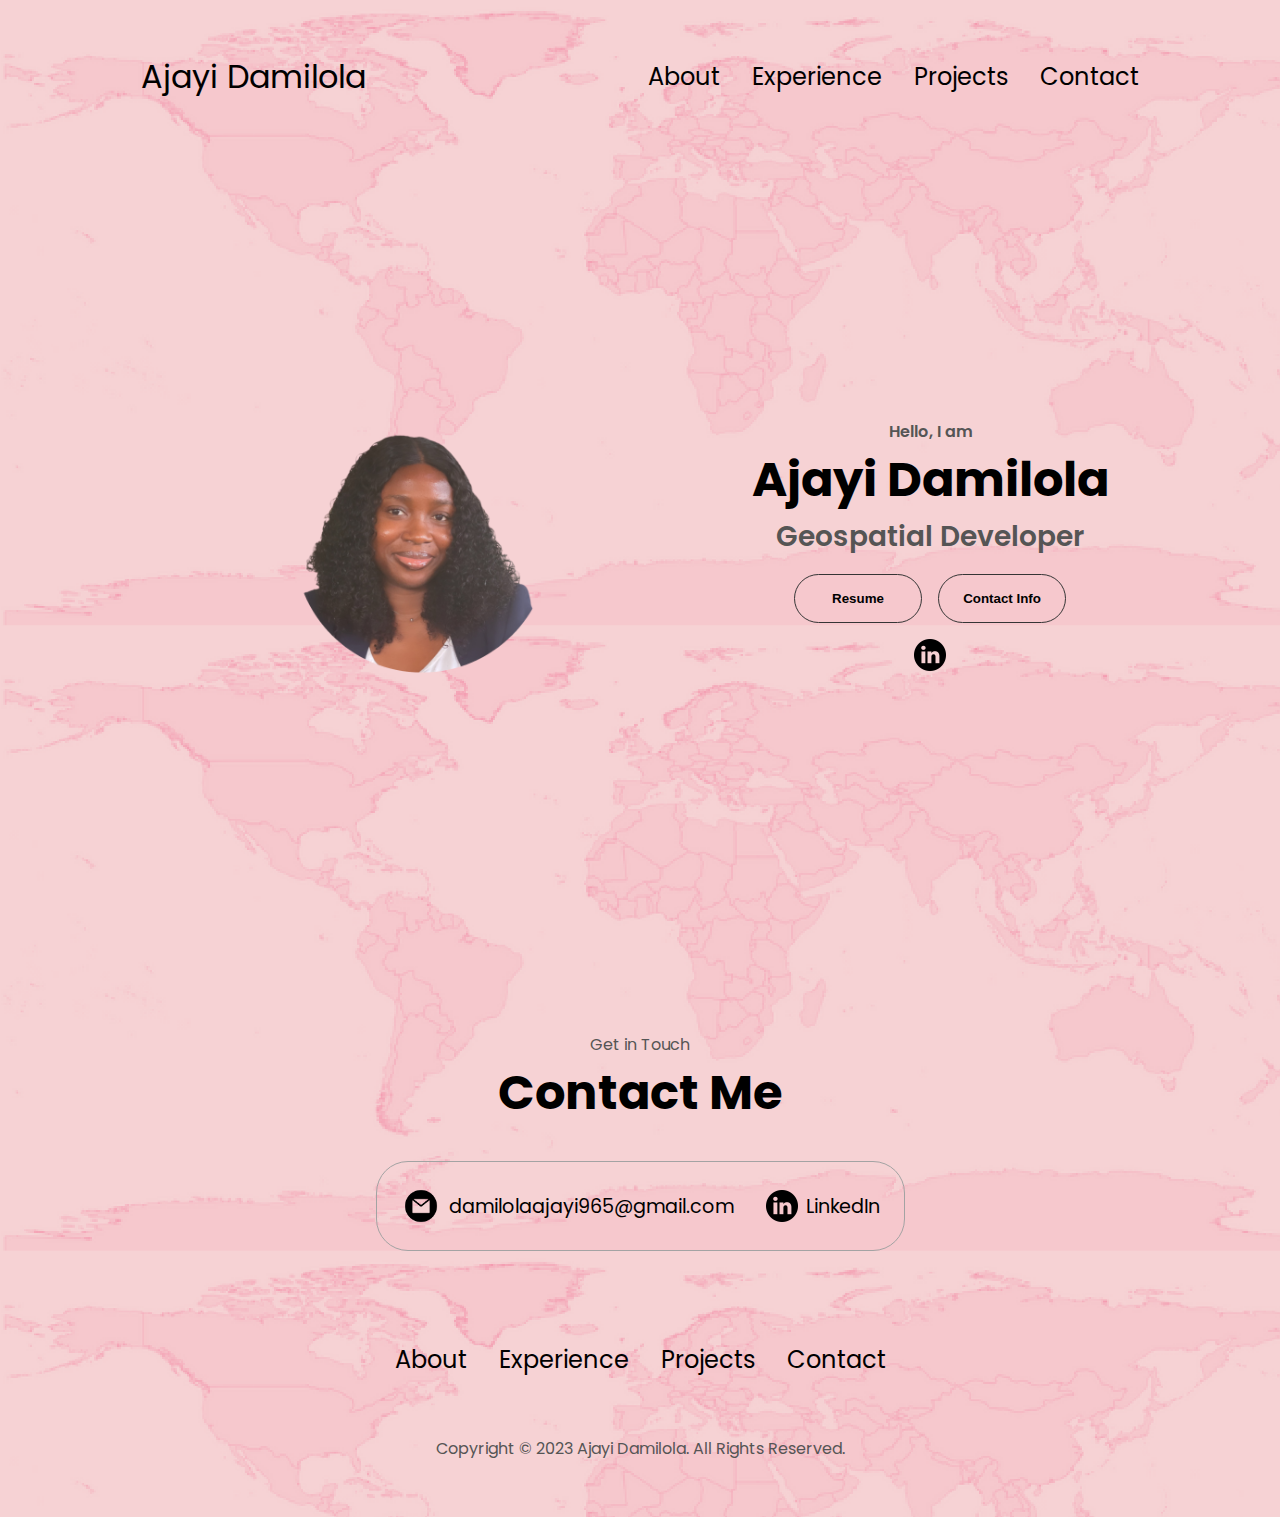
<file: index.html>
<!DOCTYPE html>
<html lang="en">
  <head>
    <style>
        body {
          background-image: url("assets/Screenshot\ 2023-09-10\ at\ 00.37.28.png");
          background-size: 100%; /* Adjust to your preferences */
          background-repeat: repeat; /* Adjust to your preferences */
          background-attachment: scroll; /* Adjust to your preferences */
        }
      </style>
     </head>
     <body> 
    <meta charset="UTF-8" />
    <meta http-equiv="X-UA-Compatible" content="IE=edge" />
    <meta name="viewport" content="width=device-width, initial-scale=1.0" />
    <title>My Portfolio</title>
    <link rel="stylesheet" href="style.css" />
    <link rel="stylesheet" href="mediaqueries.css" />
  </head>
  <body>
    <nav id="desktop-nav">
      <div class="logo">Ajayi Damilola </div>
      <div>
        <ul class="nav-links">
          <li><a href="./about.html">About</a></li>
          <li><a href="./experience.html">Experience</a></li>
          <li><a href="./projects.html">Projects</a></li>
          <li><a href="./contact.html">Contact</a></li>
        </ul>
      </div>
    </nav>
    <nav id="hamburger-nav">
      <div class="logo">Damilola Ajayi</div>
      <div class="hamburger-menu">
        <div class="hamburger-icon" onclick="toggleMenu()">
          <span></span>
          <span></span>
          <span></span>
        </div>
        <div class="menu-links">
          <li><a href="#about" onclick="toggleMenu()">About</a></li>
          <li><a href="#experience" onclick="toggleMenu()">Experience</a></li>
          <li><a href="#projects" onclick="toggleMenu()">Projects</a></li>
          <li><a href="#contact" onclick="toggleMenu()">Contact</a></li>
        </div>
      </div>
    </nav>
    <section id="profile">
      <div class="section__pic-container">
        <img src="./assets/Untitled design.png" alt="Damilola's profile picture" />
      </div>
      <div class="section__text">
        <p class="section__text__p1">Hello, I am</p>
        <h1 class="title">Ajayi Damilola</h1>
        <p class="section__text__p2"> Geospatial Developer</p>
        <div class="btn-container">
          <button class="btn btn-color-2" 
          onclick="window.open('./assets/AJAYI DAMILOLA DAMILARE RESUME.pdf')">
        Resume
        </button>
          <button class="btn btn-color-2" onclick="location.href='./#contact'">
            Contact Info
          </button>
        </div>
        <div id="socials-container">
          <img
            src="./assets/linkedin.png"
            alt="My LinkedIn profile"
            class="icon"
            onclick="location.href='https://www.linkedin.com/in/ajayidamilola'"

          />
        </div>
      </div>
    </section>
    <section id="contact">
      <p class="section__text__p1">Get in Touch</p>
      <h1 class="title">Contact Me</h1>
      <div class="contact-info-upper-container">
        <div class="contact-info-container">
          <img
            src="./assets/email.png"
            alt="Email icon"
            class="icon contact-icon email-icon"
          />
          <p><a href="mailto:damilolaajayi965@gmail.com">damilolaajayi965@gmail.com</a></p>
        </div>
        <div class="contact-info-container">
          <img
            src="./assets/linkedin.png"
            alt="LinkedIn icon"
            class="icon contact-icon"
          />
          <p><a href="https://www.linkedin.com/in/ajayidamilola">LinkedIn</a></p>
        </div>
      </div>
    </section>
    <footer>
      <nav>
        <div class="nav-links-container">
          <ul class="nav-links">
            <li><a href="./about.html">About</a></li>
            <li><a href="./experience.html">Experience</a></li>
            <li><a href="./projects.html">Projects</a></li>
            <li><a href="#contact">Contact</a></li>
          </ul>
        </div>
      </div>
    </div>
  </div>
</div>
<img
  src="./assets/Untitled design (2).png"
  alt="Arrow icon"
  class="icon arrow"
  onclick="location.href='./#index.html'"
  />
</section>
      </nav>
      <p>Copyright &#169; 2023 Ajayi Damilola. All Rights Reserved.</p>
    </footer>
    <script src="script.js"></script>
  </body>
</html>
</file>
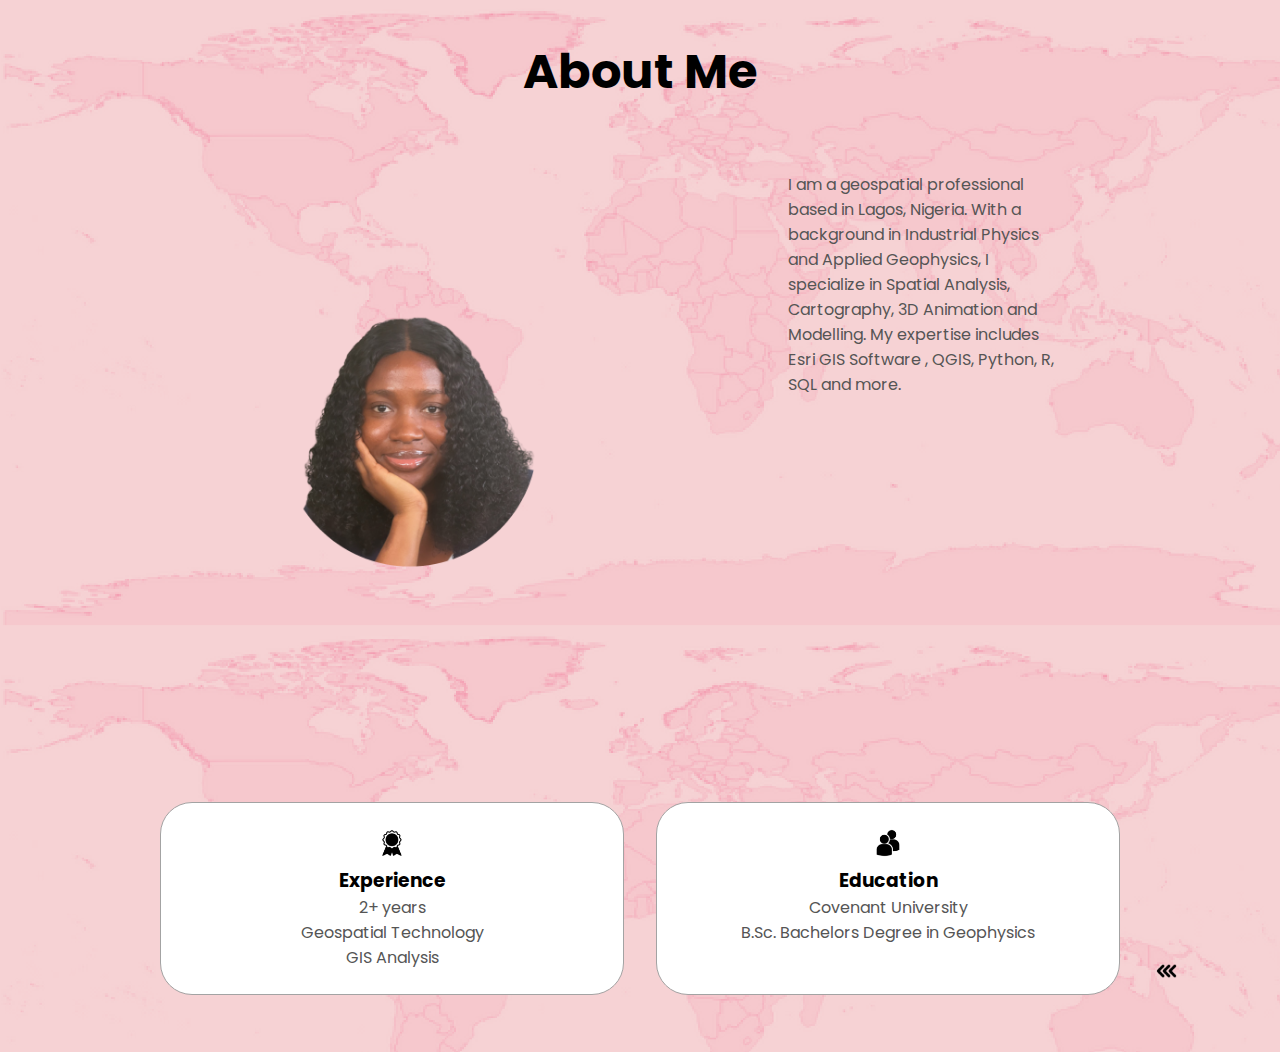
<file: about.html>
<!DOCTYPE html>
<html lang="en">
     <head>
        <style>
            body {
              background-image: url("assets/Screenshot\ 2023-09-10\ at\ 00.37.28.png");
              background-size: 100%; /* Adjust to your preferences */
              background-repeat: repeat; /* Adjust to your preferences */
              background-attachment: scroll; /* Adjust to your preferences */
            }
          </style>
   </head>
   <body>        
    <meta charset="UTF-8" />
    <meta http-equiv="X-UA-Compatible" content="IE=edge" />
    <meta name="viewport" content="width=device-width, initial-scale=1.0" />
    <title>My Portfolio</title>
    <link rel="stylesheet" href="style.css" />
    <link rel="stylesheet" href="mediaqueries.css" />
  </head>
  <body>
    <section id="about">
        
        <h1 class="title">About Me</h1>
        <div class="section-container">
          <div class="section__pic-container">
            <img
              src="./assets/Untitled design (1).png"
              alt="Profile picture"
              class="about-pic"
            />
          </div>
          <div class="text-container" style="margin: 4rem;">
            <p>
            I am a geospatial professional based in Lagos, Nigeria. With a background in Industrial Physics and Applied Geophysics, I specialize in Spatial Analysis, Cartography, 3D Animation and Modelling. 
            My expertise includes Esri GIS Software , QGIS, Python, R, SQL and more.
            </p>
          </div>
          </div>
          <div class="about-details-container">
            <div class="about-containers">
              <div class="details-container">
                <img
                  src="./assets/experience.png"
                  alt="Experience icon"
                  class="icon"
                />
                <h3>Experience</h3>
                <p>2+ years <br />Geospatial Technology <br />GIS Analysis</p> 
              </div>
            <div class="details-container">
                <img
                  src="./assets/education.png"
                  alt="Education icon"
                  class="icon"
                />
                <h3>Education</h3>
                <p>Covenant University <br />B.Sc. Bachelors Degree in Geophysics</p>
              </div>
          </div>
        </div>
        <img
          src="./assets/Untitled design (2).png"
          alt="Arrow icon"
          class="icon arrow"
          onclick="location.href='./#index.html'"
        />
      </section>
  </body>
</html>
</file>
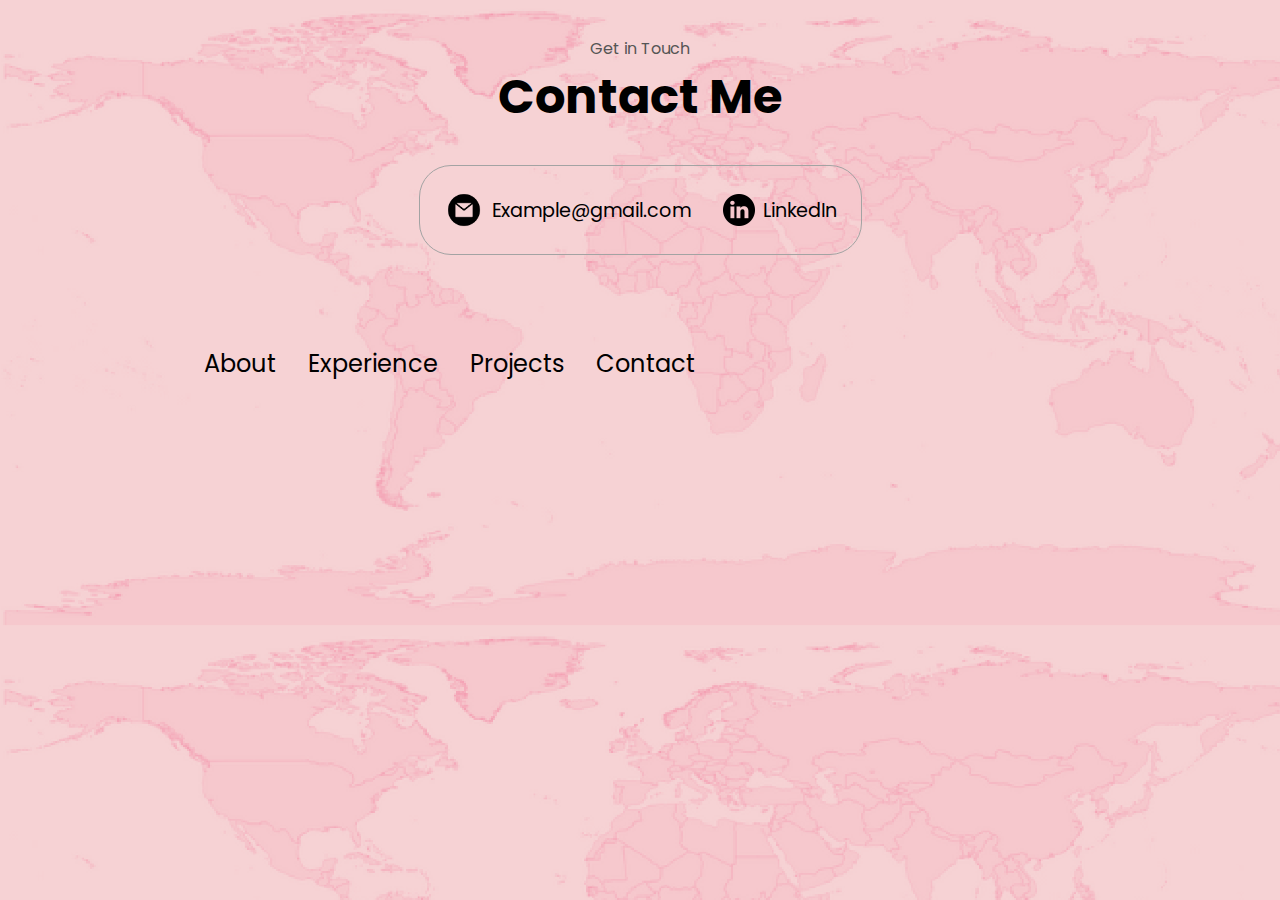
<file: contact.html>
<!DOCTYPE html>
<html lang="en">
     <head>
        <style>
            body {
              background-image: url("assets/Screenshot\ 2023-09-10\ at\ 00.37.28.png");
              background-size: 100%; /* Adjust to your preferences */
              background-repeat: repeat; /* Adjust to your preferences */
              background-attachment: scroll; /* Adjust to your preferences */
            }
          </style>
   </head>
   <body>        
    <meta charset="UTF-8" />
    <meta http-equiv="X-UA-Compatible" content="IE=edge" />
    <meta name="viewport" content="width=device-width, initial-scale=1.0" />
    <title>My Portfolio</title>
    <link rel="stylesheet" href="style.css" />
    <link rel="stylesheet" href="mediaqueries.css" />
  </head>
  <body>
<section id="contact">
  <p class="section__text__p1">Get in Touch</p>
  <h1 class="title">Contact Me</h1>
  <div class="contact-info-upper-container">
    <div class="contact-info-container">
      <img
        src="./assets/email.png"
        alt="Email icon"
        class="icon contact-icon email-icon"
      />
      <p><a href="mailto:examplemail@gmail.com">Example@gmail.com</a></p>
    </div>
    <div class="contact-info-container">
      <img
        src="./assets/linkedin.png"
        alt="LinkedIn icon"
        class="icon contact-icon"
      />
      <p><a href="https://www.linkedin.com">LinkedIn</a></p>
    </div>
</div>
</section>
<footer>
<nav>
  <div class="nav-links-container">
    <ul class="nav-links">
      <li><a href="#about">About</a></li>
      <li><a href="#experience">Experience</a></li>
      <li><a href="#projects">Projects</a></li>
      <li><a href="#contact">Contact</a></li>
    </ul>
  </div>
</section>
</body>
</html>
</file>
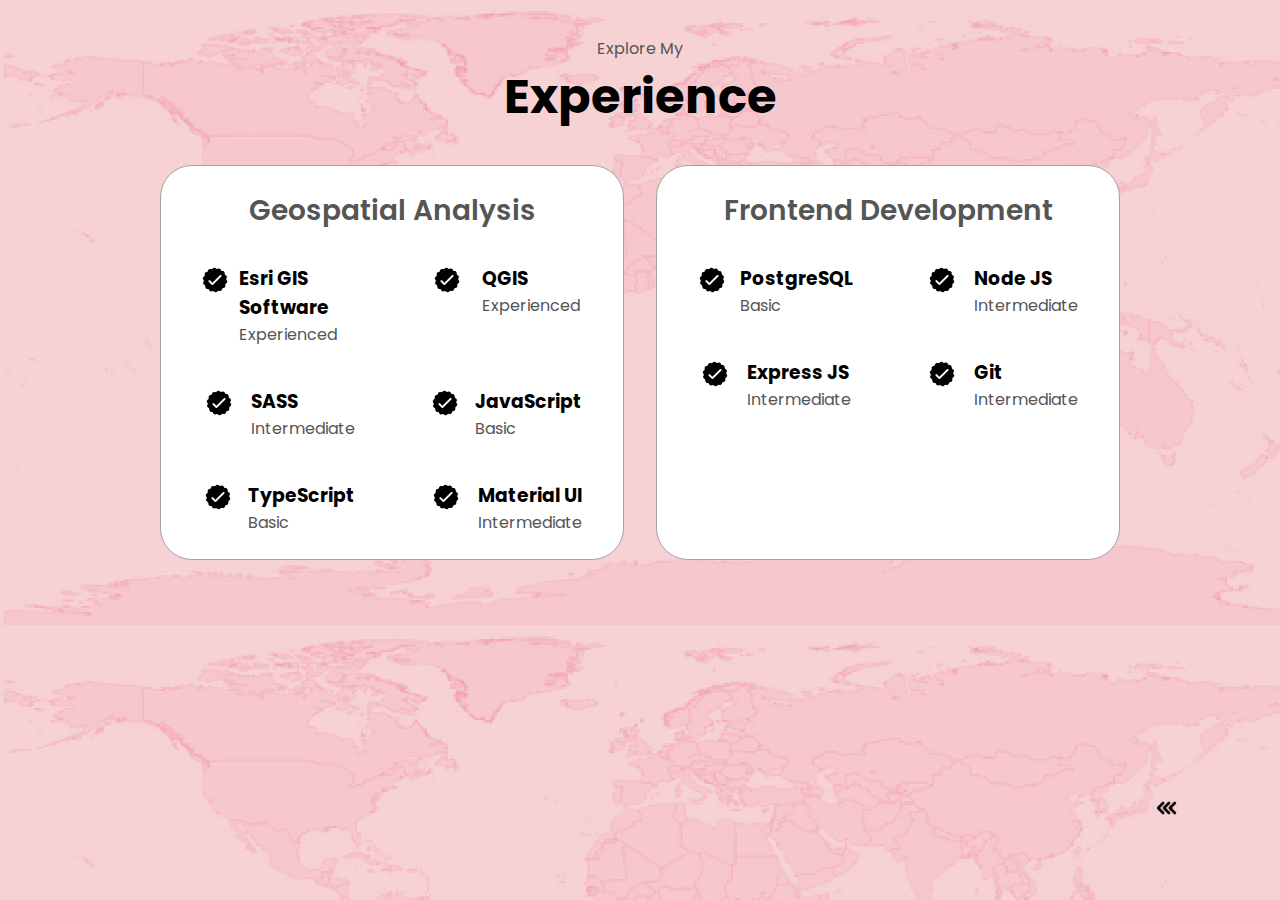
<file: experience.html>
<!DOCTYPE html>
<html lang="en">
     <head>
        <style>
            body {
              background-image: url("assets/Screenshot\ 2023-09-10\ at\ 00.37.28.png");
              background-size: 100%; /* Adjust to your preferences */
              background-repeat: repeat; /* Adjust to your preferences */
              background-attachment: scroll; /* Adjust to your preferences */
            }
          </style>
   </head>
   <body>        
    <meta charset="UTF-8" />
    <meta http-equiv="X-UA-Compatible" content="IE=edge" />
    <meta name="viewport" content="width=device-width, initial-scale=1.0" />
    <title>My Portfolio</title>
    <link rel="stylesheet" href="style.css" />
    <link rel="stylesheet" href="mediaqueries.css" />
  </head>
  <body>
<section id="experience">
    <p class="section__text__p1">Explore My</p>
    <h1 class="title">Experience</h1>
    <div class="experience-details-container">
      <div class="about-containers">
        <div class="details-container">
          <h2 class="experience-sub-title">Geospatial Analysis</h2>
          <div class="article-container">
            <article>
              <img
                src="./assets/checkmark.png"
                alt="Experience icon"
                class="icon"
              />
              <div>
                <h3>Esri GIS Software</h3>
                <p>Experienced</p>
              </div>
            </article>
            <article>
              <img
                src="./assets/checkmark.png"
                alt="Experience icon"
                class="icon"
              />
              <div>
                <h3>QGIS</h3>
                <p>Experienced</p>
              </div>
            </article>
            <article>
              <img
                src="./assets/checkmark.png"
                alt="Experience icon"
                class="icon"
              />
              <div>
                <h3>SASS</h3>
                <p>Intermediate</p>
              </div>
            </article>
            <article>
              <img
                src="./assets/checkmark.png"
                alt="Experience icon"
                class="icon"
              />
              <div>
                <h3>JavaScript</h3>
                <p>Basic</p>
              </div>
            </article>
            <article>
              <img
                src="./assets/checkmark.png"
                alt="Experience icon"
                class="icon"
              />
              <div>
                <h3>TypeScript</h3>
                <p>Basic</p>
              </div>
            </article>
            <article>
              <img
                src="./assets/checkmark.png"
                alt="Experience icon"
                class="icon"
              />
              <div>
                <h3>Material UI</h3>
                <p>Intermediate</p>
              </div>
            </article>
          </div>
        </div>
        <div class="details-container">
          <h2 class="experience-sub-title">Frontend Development</h2>
          <div class="article-container">
            <article>
              <img
                src="./assets/checkmark.png"
                alt="Experience icon"
                class="icon"
              />
              <div>
                <h3>PostgreSQL</h3>
                <p>Basic</p>
              </div>
            </article>
            <article>
              <img
                src="./assets/checkmark.png"
                alt="Experience icon"
                class="icon"
              />
              <div>
                <h3>Node JS</h3>
                <p>Intermediate</p>
              </div>
            </article>
            <article>
              <img
                src="./assets/checkmark.png"
                alt="Experience icon"
                class="icon"
              />
              <div>
                <h3>Express JS</h3>
                <p>Intermediate</p>
              </div>
            </article>
            <article>
              <img
                src="./assets/checkmark.png"
                alt="Experience icon"
                class="icon"
              />
              <div>
                <h3>Git</h3>
                <p>Intermediate</p>
              </div>
            </article>
          </div>
        </div>
      </div>
    </div>
    <img
      src="./assets/Untitled design (2).png"
      alt="Arrow icon"
      class="icon arrow"
      onclick="location.href='./#index.html'"
    />
</section>
</body>
</html>
</file>
<file: style.css>
/* GENERAL */

@import url("https://fonts.googleapis.com/css2?family=Poppins:wght@300;400;500;600&display=swap");

* {
  margin: 0;
  padding: 0;
}

body {
  font-family: "Poppins", sans-serif;
}

html {
  scroll-behavior: smooth;
}

p {
  color: rgb(85, 85, 85);
}

/* TRANSITION */

a,
.btn {
  transition: all 300ms ease;
}

/* DESKTOP NAV */

nav,
.nav-links {
  display: flex;
}

nav {
  justify-content: space-around;
  align-items: center;
  height: 17vh;
}

.nav-links {
  gap: 2rem;
  list-style: none;
  font-size: 1.5rem;
}

a {
  color: black;
  text-decoration: none;
  text-decoration-color: white;
}

a:hover {
  color: grey;
  text-decoration: underline;
  text-underline-offset: 1rem;
  text-decoration-color: rgb(181, 181, 181);
}

.logo {
  font-size: 2rem;
}

.logo:hover {
  cursor: default;
}

/* HAMBURGER MENU */

#hamburger-nav {
  display: none;
}

.hamburger-menu {
  position: relative;
  display: inline-block;
}

.hamburger-icon {
  display: flex;
  flex-direction: column;
  justify-content: space-between;
  height: 24px;
  width: 30px;
  cursor: pointer;
}

.hamburger-icon span {
  width: 100%;
  height: 2px;
  background-color: black;
  transition: all 0.3 ease-in-out;
}

.menu-links {
  position: absolute;
  top: 100%;
  right: 0;
  background-color: white;
  width: fit-content;
  max-height: 0;
  overflow: hidden;
  transition: all 0.3 ease-in-out;
}

.menu-links a {
  display: block;
  padding: 10px;
  text-align: center;
  font-size: 1.5rem;
  color: black;
  text-decoration: none;
  transition: all 0.3 ease-in-out;
}

.menu-links li {
  list-style: none;
}

.menu-links.open {
  max-height: 300px;
}

.hamburger-icon.open span:first-child {
  transform: rotate(45deg) translate(10px, 5px);
}

.hamburger-icon.open span:nth-child(2) {
  opacity: 0;
}

.hamburger-icon.open span:last-child {
  transform: rotate(-45deg) translate(10px, -5px);
}

.hamburger-icon span:first-child {
  transform: none;
}

.hamburger-icon span:first-child {
  opacity: 1;
}

.hamburger-icon span:first-child {
  transform: none;
}

/* SECTIONS */

section {
  padding-top: 4vh;
  height: 96vh;
  margin: 0 10rem;
  box-sizing: border-box;
  min-height: fit-content;
}

.section-container {
  display: flex;
}

/* PROFILE SECTION */

#profile {
  display: flex;
  justify-content: center;
  gap: 5rem;
  height: 80vh;
}

.section__pic-container {
  display: flex;
  height: 400px;
  width: 400px;
  margin: auto 0;
}

.section__text {
  align-self: center;
  text-align: center;
}

.section__text p {
  font-weight: 600;
}

.section__text__p1 {
  text-align: center;
}

.section__text__p2 {
  font-size: 1.75rem;
  margin-bottom: 1rem;
}

.title {
  font-size: 3rem;
  text-align: center;
}

#socials-container {
  display: flex;
  justify-content: center;
  margin-top: 1rem;
  gap: 1rem;
}

/* ICONS */

.icon {
  cursor: pointer;
  height: 2rem;
}

/* BUTTONS */

.btn-container {
  display: flex;
  justify-content: center;
  gap: 1rem;
}

.btn {
  font-weight: 600;
  transition: all 300ms ease;
  padding: 1rem;
  width: 8rem;
  border-radius: 2rem;
}

.btn-color-1,
.btn-color-2 {
  border: rgb(53, 53, 53) 0.1rem solid;
}

.btn-color-1:hover,
.btn-color-2:hover {
  cursor: pointer;
}

.btn-color-1,
.btn-color-2:hover {
  background: rgb(53, 53, 53);
  color: white;
}

.btn-color-1:hover {
  background: rgb(0, 0, 0);
}

.btn-color-2 {
  background: none;
}

.btn-color-2:hover {
  border: rgb(255, 255, 255) 0.1rem solid;
}

.btn-container {
  gap: 1rem;
}

/* ABOUT SECTION */

#about {
  position: relative;
}

.about-containers {
  gap: 2rem;
  margin-bottom: 2rem;
  margin-top: 2rem;
}

.about-details-container {
  justify-content: left;
  flex-direction: column;
}

.about-containers,
.about-details-container {
  display: flex;
}

.about-pic {
  border-radius: 2rem;
}

.arrow {
  position: absolute;
  right: -5rem;
  bottom: 2.5rem;
}

.details-container {
  padding: 1.5rem;
  flex: 1;
  background: white;
  border-radius: 2rem;
  border: rgb(53, 53, 53) 0.1rem solid;
  border-color: rgb(163, 163, 163);
  text-align: center;
}

.section-container {
  gap: 4rem;
  height: 80%;
}

.section__pic-container {
  height: 500px;
  width: 500px;
  margin: auto 0;
}

/* EXPERIENCE SECTION */

#experience {
  position: relative;
}

.experience-sub-title {
  color: rgb(85, 85, 85);
  font-weight: 600;
  font-size: 1.75rem;
  margin-bottom: 2rem;
}

.experience-details-container {
  display: flex;
  justify-content: center;
  flex-direction: column;
}

.article-container {
  display: flex;
  text-align: initial;
  flex-wrap: wrap;
  flex-direction: row;
  gap: 2.5rem;
  justify-content: space-around;
}

article {
  display: flex;
  width: 10rem;
  justify-content: space-around;
  gap: 0.5rem;
}

article .icon {
  cursor: default;
}

/* PROJECTS SECTION */

#projects {
  position: relative;
}

.color-container {
  border-color: rgb(163, 163, 163);
  background: rgb(250, 250, 250);
}

.project-img {
  border-radius: 2rem;
  width: 90%;
  height: 90%;
}

.project-title {
  margin: 1rem;
  color: black;
}

.project-btn {
  color: black;
  border-color: rgb(163, 163, 163);
}

/* CONTACT */

#contact {
  display: flex;
  justify-content: center;
  flex-direction: column;
  height: 70vh;
}

.contact-info-upper-container {
  display: flex;
  justify-content: center;
  border-radius: 2rem;
  border: rgb(53, 53, 53) 0.1rem solid;
  border-color: rgb(163, 163, 163);
  background: (250, 250, 250);
  margin: 2rem auto;
  padding: 0.5rem;
}

.contact-info-container {
  display: flex;
  align-items: center;
  justify-content: center;
  gap: 0.5rem;
  margin: 1rem;
}

.contact-info-container p {
  font-size: larger;
}

.contact-icon {
  cursor: default;
}

.email-icon {
  height: 2.5rem;
}

/* FOOTER SECTION */

footer {
  height: 26vh;
  margin: 0 1rem;
}

footer p {
  text-align: center;
}
</file>
<file: mediaqueries.css>
@media screen and (max-width: 1400px) {
    #profile {
      height: 83vh;
      margin-bottom: 6rem;
    }
    .about-containers {
      flex-wrap: wrap;
    }
    #contact,
    #projects {
      height: fit-content;
    }
  }
  
  @media screen and (max-width: 1200px) {
    #desktop-nav {
      display: none;
    }
    #hamburger-nav {
      display: flex;
    }
    #experience,
    .experience-details-container {
      margin-top: 2rem;
    }
    #profile,
    .section-container {
      display: block;
    }
    .arrow {
      display: none;
    }
    section,
    .section-container {
      height: fit-content;
    }
    section {
      margin: 0 5%;
    }
    .section__pic-container {
      width: 275px;
      height: 275px;
      margin: 0 auto 2rem;
    }
    .about-containers {
      margin-top: 0;
    }
  }
  
  @media screen and (max-width: 600px) {
    #contact,
    footer {
      height: 40vh;
    }
    #profile {
      height: 83vh;
      margin-bottom: 0;
    }
    article {
      font-size: 1rem;
    }
    footer nav {
      height: fit-content;
      margin-bottom: 2rem;
    }
    .about-containers,
    .contact-info-upper-container,
    .btn-container {
      flex-wrap: wrap;
    }
    .contact-info-container {
      margin: 0;
    }
    .contact-info-container p,
    .nav-links li a {
      font-size: 1rem;
    }
    .experience-sub-title {
      font-size: 1.25rem;
    }
    .logo {
      font-size: 1.5rem;
    }
    .nav-links {
      flex-direction: column;
      gap: 0.5rem;
      text-align: center;
    }
    .section__pic-container {
      width: auto;
      height: 46vw;
      justify-content: center;
    }
    .section__text__p2 {
      font-size: 1.25rem;
    }
    .title {
      font-size: 2rem;
    }
    .text-container {
      text-align: justify;
    }
  }
</file>
